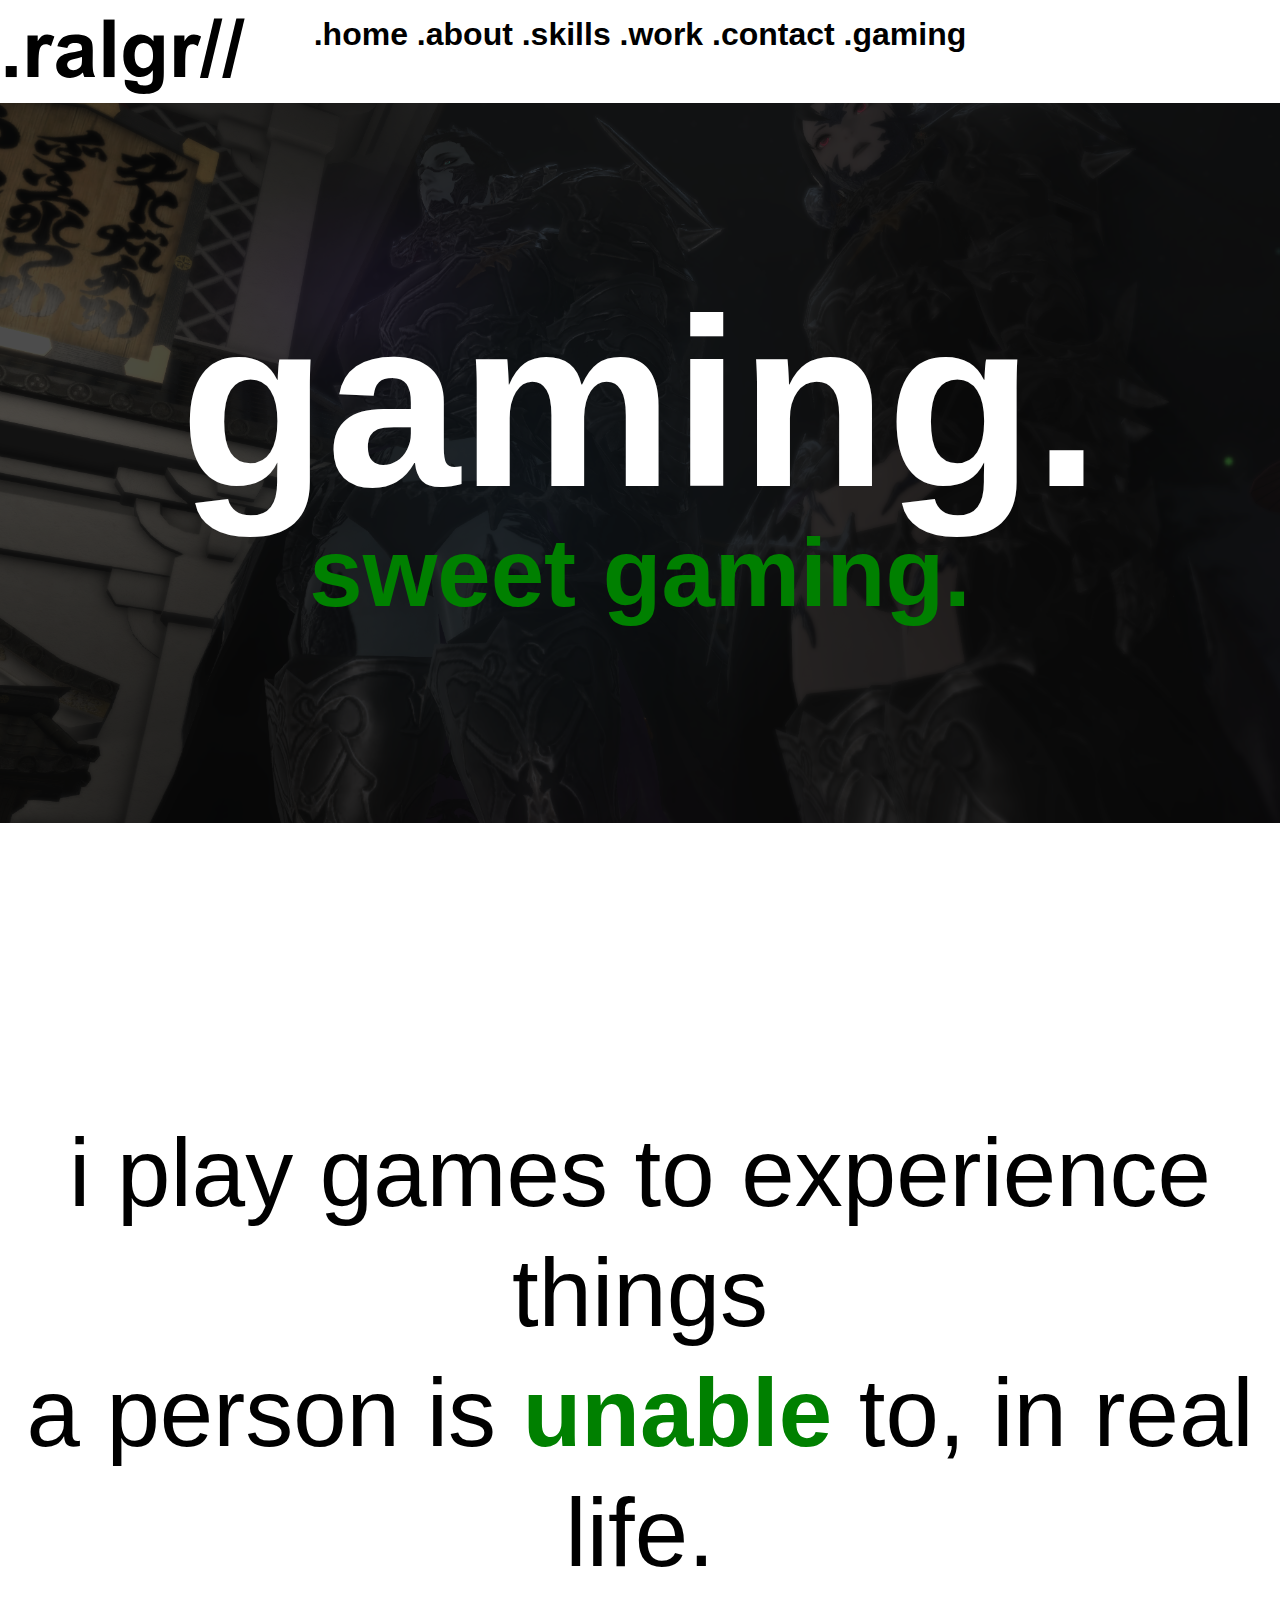
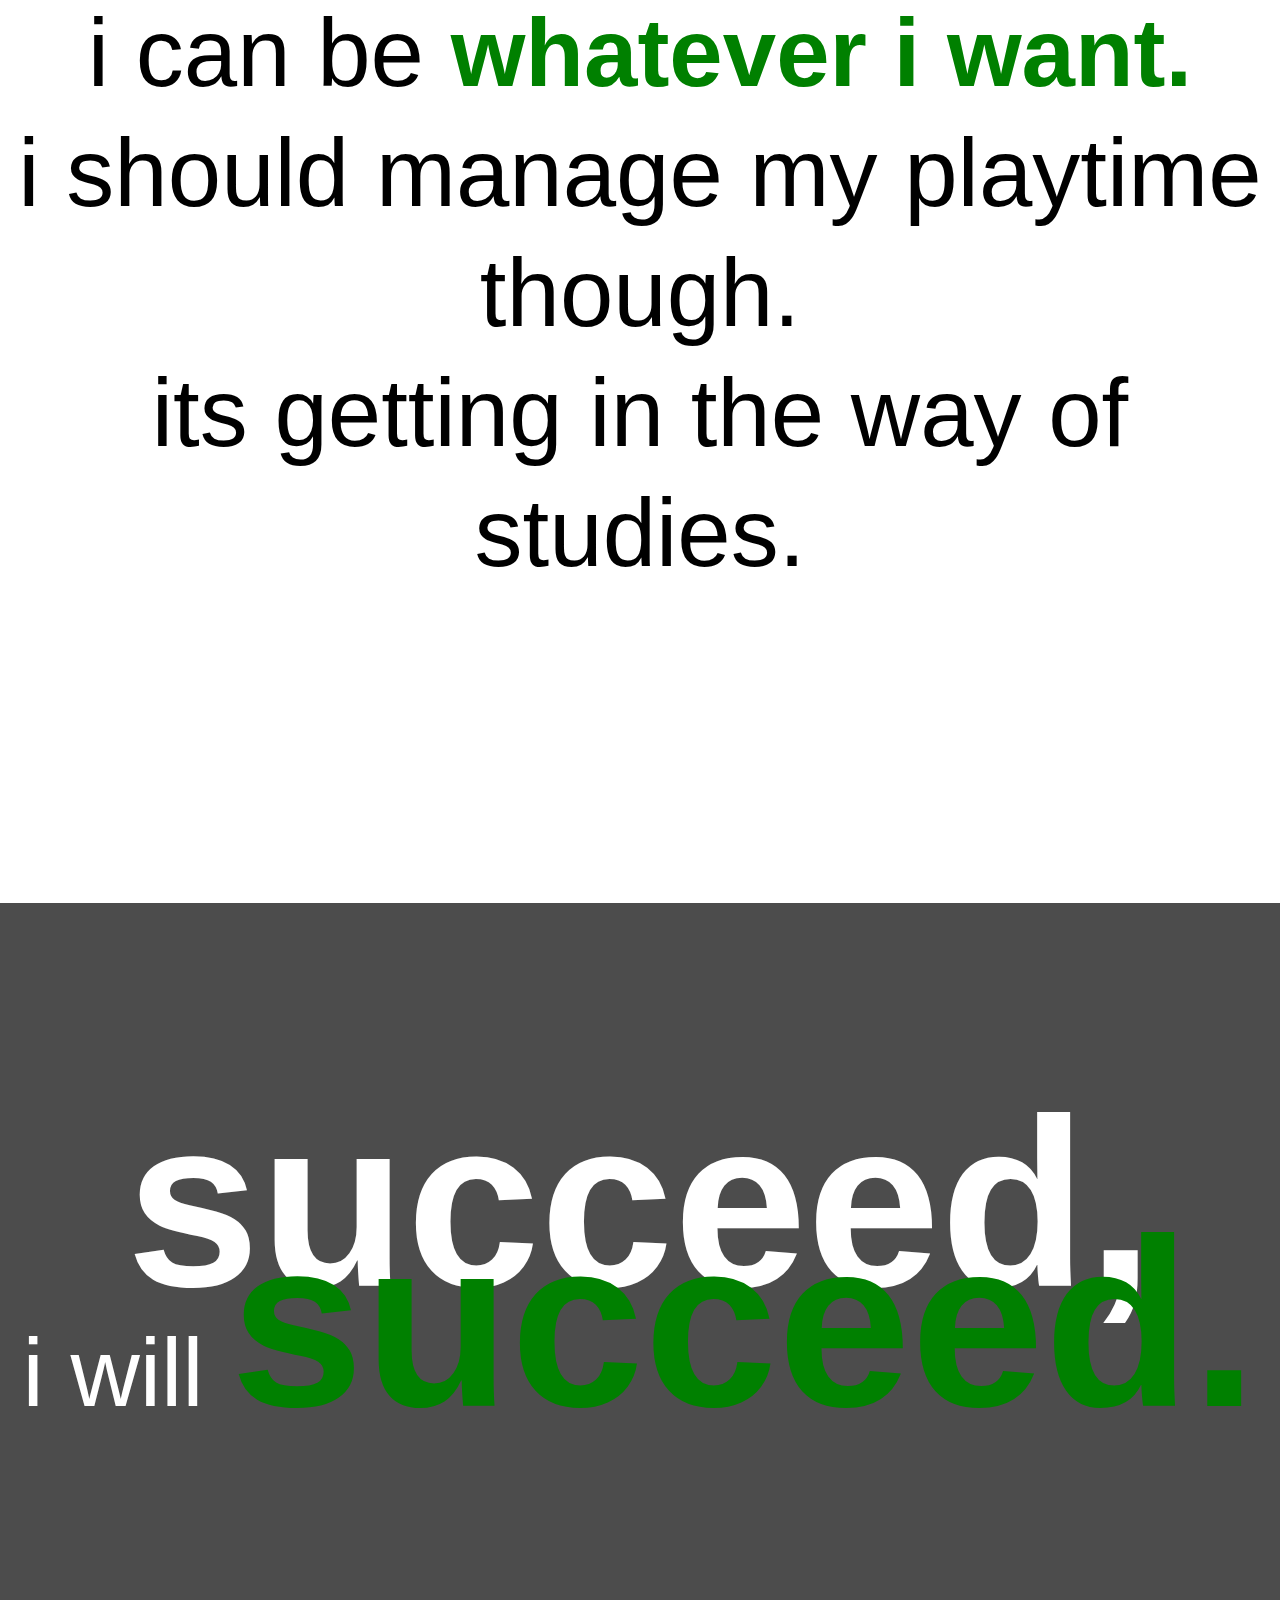
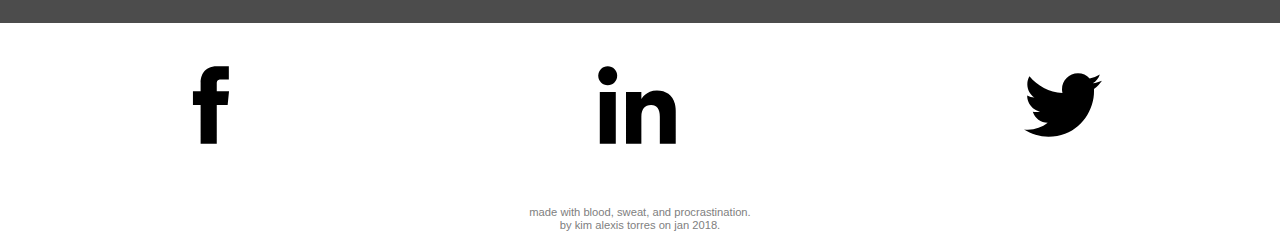
<file: gaming.html>
<!DOCTYPE html>
<html lang="en">
<head>
    <meta charset="UTF-8">
    <meta name="viewport" content="width=device-width, initial-scale=1.0">
    <meta http-equiv="X-UA-Compatible" content="ie=edge">
    <title>.ralgr//gaming</title>
    <link rel="stylesheet" href="css/main.css" type="text/css" />
</head>
<body>
    <div class="wrapper">
        
        <!--headerrow-->
        <div class="row">
            <div class="col-12">
                
                <!--logo-->
                <div class="logo">
                        <img src="img/ralgrlogo.svg" alt="ralgrlogo.svg"></img>
                </div><!--end/logo-->
                
                <!--mobile navigation menu-->
                <input id="navtrigger" type="checkbox" class="navtrigger"/>
                <label for="navtrigger"><img class="navbutton" src="img/downarrow.svg"></img></label>
                
                <!--navigation links-->
                <div class="navbar">
                    <ul class="dropstyle">
                        <li><a href="home.html">.home</a></li>
                        <li><a href="about.html">.about</a></li>
                        <li><a href="skills.html">.skills</a></li>
                        <li><a href="work.html">.work</a></li>
                        <li><a href="contact.html">.contact</a></li>
                        <li><a href="gaming.html">.gaming</a></li>
                    </ul>
                </div><!--end/navbar-->
                
            </div><!--end/col-12 (logo and navigation)-->
        </div><!--end/row  (logo and navigation)-->
        
<!--contents start here-->

        <!--contentrow-->
        <div class="row">
            <div class="col-12">
                
                <!--contentrow-->
        <div class="row">
            <div class="col-12">
                
                <!--hero image 3-->
                <div id="hero4" class="fontwhite">
                    <div class="inner">
                        <!--hero image text-->
                        <div class="content">
                            <p> <span>gaming.</span> 
                                <br><span class="hometxt"><span class="emphasize">sweet gaming.</span></span>
                                
                            </p>
                        </div><!--end/content-->
                    </div><!--end/inner-->
                </div><!--end/hero-->
                
            </div><!--end/col-12-->
        </div><!--end/col-12 (contentrow)-->
        
            <!--contentrow2-->
        <div class="row">
            <div class="col-12">
                
                <!--content block text-->
                <div class="content txtblock">
                    <p>
                        <span class="hometxt">i play games to experience things
                        <br>a person is <span class="emphasize">unable</span> to, 
                        in real life. 
                        <br>i can be <span class="emphasize">whatever i want.</span> 
                        <br>i should manage my playtime though.
                        <br>its getting in the way of studies.
                        <br>&nbsp
                        </span>
                    </p>
                </div><!--end/content, txtblock-->
            
            </div><!--end/col-12-->
        </div><!--end/row (contentrow2)-->
        
 <!--contentrow-->
        <div class="row">
            <div class="col-12">
                
                <!--hero image 3-->
                <div id="hero3" class="fontwhite">
                    <div class="inner">
                        <!--hero image text-->
                        <div class="content">
                            <p> <span>succeed,</span> 
                                <br><span class="hometxt">
                                        i will
                                    </span>
                                        <span class="emphasize">
                                             succeed.
                                        </span>
                            </p>
                        </div><!--end/content-->
                    </div><!--end/inner-->
                </div><!--end/hero-->
                
            </div><!--end/col-12-->
        </div><!--end/col-12 (contentrow)-->
        

<!--contents end-->

        <!--footerrow-->
        <div class="row">
            <div class="col-12">
                
                <div class="footer">
                    <ul>
                        <li class="fb linkformat"><a href="https://www.facebook.com/natsu.dragneel.of.FT"><img src="img/if_facebook_2136487.svg"></a></img></li>
                        <li class="in linkformat"><a href="https://www.linkedin.com/in/kim-alexis-torres-ba55a266/"><img src="img/if_linkedin_2136489.svg"></a></img></li>
                        <li class="tw linkformat"><a href="https://twitter.com/noblelosersvn"><img src="img/if_twitter_2136496.svg"></a></img></li>
                    </ul>
                    <p class="footnote">made with blood, sweat, and procrastination. <br>by kim alexis torres on jan 2018.</p>
                </div><!--end/footer-->
                
            </div><!--end/col-12-->
        </div><!--end/row  (footer)-->
        
</div><!--end/wrapper-->
</body>
</html>
</file>
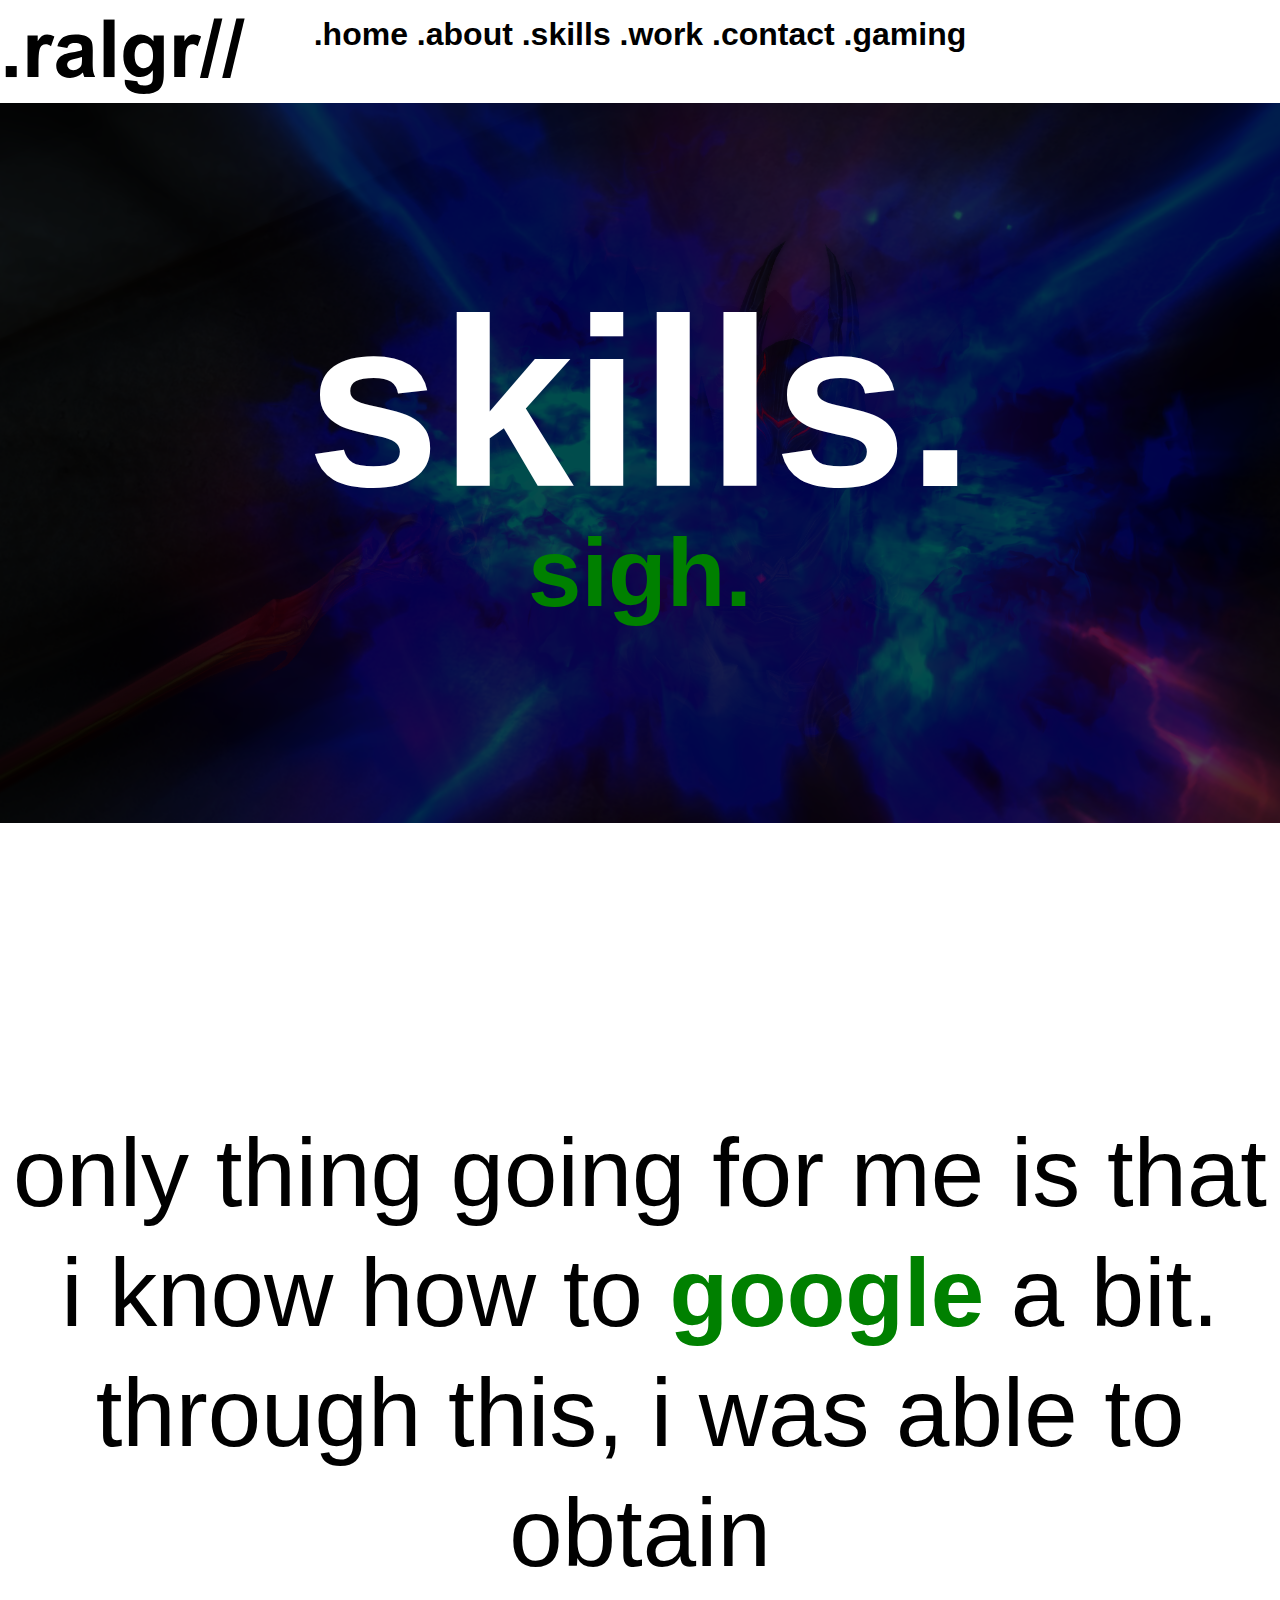
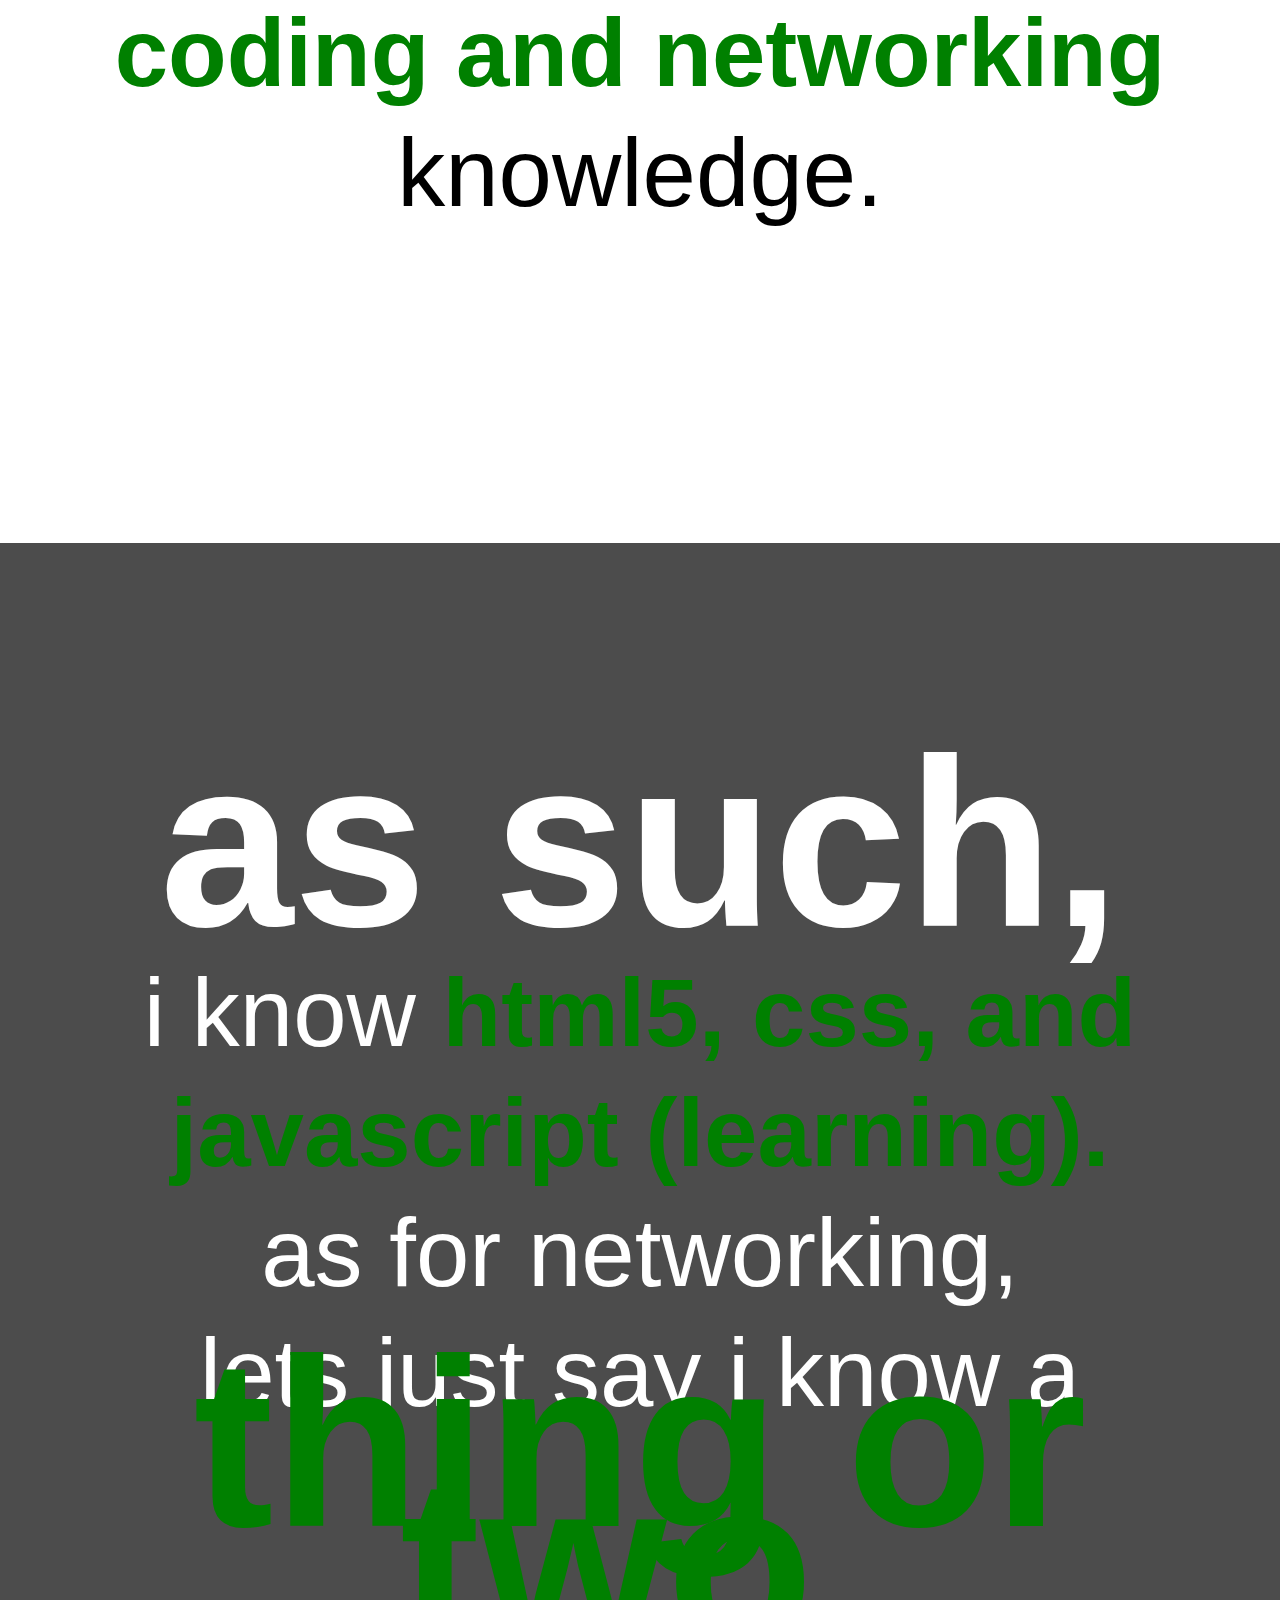
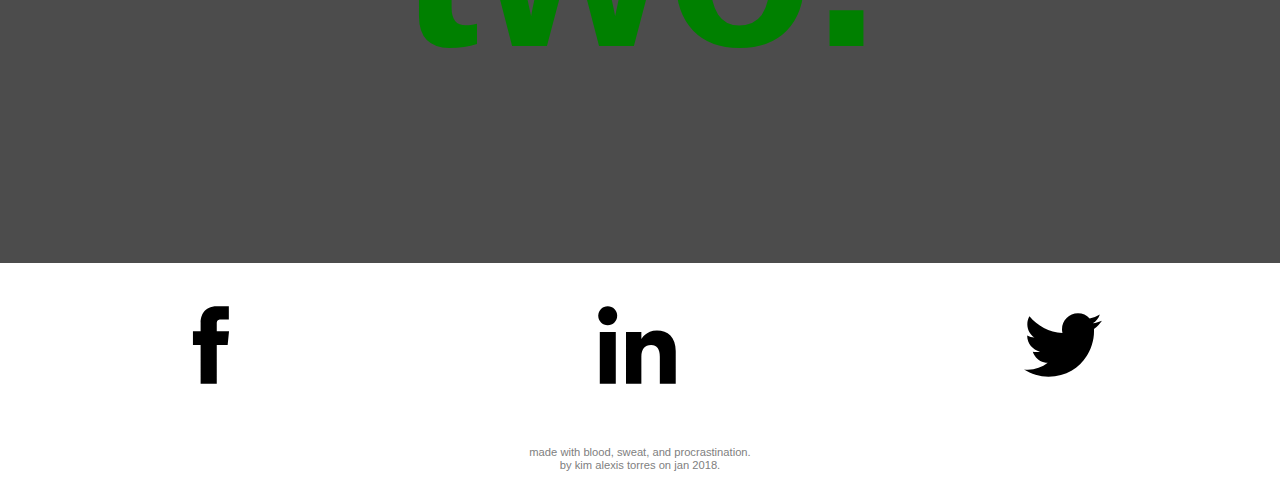
<file: skills.html>
<!DOCTYPE html>
<html lang="en">
<head>
    <meta charset="UTF-8">
    <meta name="viewport" content="width=device-width, initial-scale=1.0">
    <meta http-equiv="X-UA-Compatible" content="ie=edge">
    <title>.ralgr//skills</title>
    <link rel="stylesheet" href="css/main.css" type="text/css" />
</head>
<body>
    <div class="wrapper">
        
        <!--headerrow-->
        <div class="row">
            <div class="col-12">
                
                <!--logo-->
                <div class="logo">
                        <img src="img/ralgrlogo.svg" alt="ralgrlogo.svg"></img>
                </div><!--end/logo-->
                
                <!--mobile navigation menu-->
                <input id="navtrigger" type="checkbox" class="navtrigger"/>
                <label for="navtrigger"><img class="navbutton" src="img/downarrow.svg"></img></label>
                
                <!--navigation links-->
                <div class="navbar">
                    <ul class="dropstyle">
                        <li><a href="home.html">.home</a></li>
                        <li><a href="about.html">.about</a></li>
                        <li><a href="skills.html">.skills</a></li>
                        <li><a href="work.html">.work</a></li>
                        <li><a href="contact.html">.contact</a></li>
                        <li><a href="gaming.html">.gaming</a></li>
                    </ul>
                </div><!--end/navbar-->
                
            </div><!--end/col-12 (logo and navigation)-->
        </div><!--end/row  (logo and navigation)-->
        
<!--contents start here-->

        <!--contentrow-->
        <div class="row">
            <div class="col-12">
                
                <!--contentrow-->
        <div class="row">
            <div class="col-12">
                
                <!--hero image 3-->
                <div id="hero3" class="fontwhite">
                    <div class="inner">
                        <!--hero image text-->
                        <div class="content">
                            <p> <span>skills.</span> 
                                <br><span class="hometxt"><span class="emphasize">sigh.</span></span>
                                
                            </p>
                        </div><!--end/content-->
                    </div><!--end/inner-->
                </div><!--end/hero-->
                
            </div><!--end/col-12-->
        </div><!--end/col-12 (contentrow)-->
        
            <!--contentrow2-->
        <div class="row">
            <div class="col-12">
                
                <!--content block text-->
                <div class="content txtblock">
                    <p>
                        <span class="hometxt">only thing going for me is that
                        <br>i know how to <span class="emphasize">google</span> a bit.
                        <br>through this, i was able to obtain 
                        <br><span class="emphasize">coding and networking</span> knowledge.
                        <br>&nbsp
                        </span>
                    </p>
                </div><!--end/content, txtblock-->
            
            </div><!--end/col-12-->
        </div><!--end/row (contentrow2)-->
        
 <!--contentrow-->
        <div class="row">
            <div class="col-12">
                
                <!--hero image 3-->
                <div id="hero4" class="fontwhite">
                    <div class="inner">
                        <!--hero image text-->
                        <div class="content">
                            <p> <span>as such,</span> 
                                <br><span class="hometxt">
                                        i know 
                                        <span class="emphasize">
                                                html5, css, and javascript (learning).
                                        </span>
                                        <br>as for networking,
                                        <br>lets just say i know a
                                    </span>
                                        <span class="emphasize">
                                             thing or two.
                                        </span>
                            </p>
                        </div><!--end/content-->
                    </div><!--end/inner-->
                </div><!--end/hero-->
                
            </div><!--end/col-12-->
        </div><!--end/col-12 (contentrow)-->
        

<!--contents end-->

        <!--footerrow-->
        <div class="row">
            <div class="col-12">
                
                <div class="footer">
                    <ul>
                        <li class="fb linkformat"><a href="https://www.facebook.com/natsu.dragneel.of.FT"><img src="img/if_facebook_2136487.svg"></a></img></li>
                        <li class="in linkformat"><a href="https://www.linkedin.com/in/kim-alexis-torres-ba55a266/"><img src="img/if_linkedin_2136489.svg"></a></img></li>
                        <li class="tw linkformat"><a href="https://twitter.com/noblelosersvn"><img src="img/if_twitter_2136496.svg"></a></img></li>
                    </ul>
                    <p class="footnote">made with blood, sweat, and procrastination. <br>by kim alexis torres on jan 2018.</p>
                </div><!--end/footer-->
                
            </div><!--end/col-12-->
        </div><!--end/row  (footer)-->
        
</div><!--end/wrapper-->
</body>
</html>
</file>
<file: css/main.css>
/*base*/
* {
  box-sizing: border-box; }

[class*='col-'] {
  float: left;
  padding-right: 10px;
  min-height: 1px; }

[class*='col-']:last-of-type {
  padding-right: 0; }

.wrapper {
  width: 100%;
  display: table; }

/*clearfix*/
.row:before, .row:after {
  content: "";
  clear: both;
  display: table; }

/*fluidimages*/
img {
  max-width: 100%;
  height: auto; }

/*columns*/
.col-12 {
  width: 100%; }

.col-1 {
  width: 8.333%; }

.col-2 {
  width: 16.666%; }

.col-3 {
  width: 24.99%; }

.col-4 {
  width: 33.32%; }

.col-5 {
  width: 41.656%; }

.col-6 {
  width: 49.98%; }

.col-7 {
  width: 58.31%; }

.col-8 {
  width: 66.64%; }

.col-9 {
  width: 74.97%; }

.col-10 {
  width: 83.3%; }

.col-11 {
  width: 91.63%; }

/*offset*/
.offset-1 {
  margin-left: 8.333%; }

.offset-2 {
  margin-left: 16.666%; }

.offset-3 {
  margin-left: 24.99%; }

.offset-4 {
  margin-left: 33.32%; }

.offset-5 {
  margin-left: 41.656%; }

.offset-6 {
  margin-left: 49.98%; }

.offset-7 {
  margin-left: 58.31%; }

.offset-8 {
  margin-left: 66.64%; }

.offset-9 {
  margin-left: 74.97%; }

.offset-10 {
  margin-left: 83.3%; }

.offset-11 {
  margin-left: 91.63%; }

a:link {
  text-decoration: none; }

a:visited {
  color: black; }

a:hover {
  transition: background-color 0.7s ease-out;
  color: white;
  background: darkgreen; }

/*default link properties*/
.linkformat {
  text-align: center;
  font-weight: bold;
  display: block;
  font-size: 2em;
  width: 100%;
  background: white; }

/*sitewide list properties*/
ul {
  overflow: hidden;
  margin: 0;
  padding: 0; }

li {
  list-style: none; }

/*logo properties*/
.logo {
  background: white;
  height: 100%;
  width: 100%;
  margin-top: 1em; }

/*dropdown menu button styling*/
.navbutton {
  width: 2em;
  height: 2em;
  display: block;
  margin: 0 auto; }

/*navigation bar styling and exclusive properties*/
.navbar {
  width: 100%;
  display: block; }
  .navbar .dropstyle {
    display: block;
    margin: 0 auto;
    font-weight: bold;
    font-size: 2em;
    width: 100%; }
  .navbar ul {
    margin: 100%;
    margin: 0 auto;
    text-align: center; }
    .navbar ul li {
      border-bottom: 1px solid grey; }

/*very large devices, wide screen desktops*/
@media screen and (min-width: 1200px) {
  .navbar {
    display: block !important; }

  a:link {
    text-decoration: none;
    color: black; }

  a:visited {
    color: black; }

  .linkformat {
    text-align: center;
    font-weight: bold;
    display: block;
    font-size: 2em;
    width: 100%;
    background: white;
    text-decoration: none; }

  .logo {
    background: white;
    height: 20%;
    width: 20%;
    margin-top: 1em;
    float: left; }

  /*dropdown menu button styling*/
  .navbutton {
    width: 2em;
    height: 2em;
    display: none;
    margin: 0 auto; }

  .navbar .dropstyle {
    background: transparent; }

  .navbar {
    margin-top: 1em;
    width: 60%;
    float: left; }
    .navbar ul {
      width: 100%; }
      .navbar ul li {
        width: 16.66666666667%;
        border-bottom: none;
        display: inline; } }
/*content properties*/
.content {
  text-align: center;
  line-height: 0.5em;
  font-weight: bold;
  font-size: 3.5em;
  width: 100%;
  height: 100%;
  display: table; }

.justify {
  text-align: justify; }

/*defines how much of hero image is seen and darkening level*/
.inner {
  min-height: 13em;
  background: rgba(0, 0, 0, 0.7); }

/*very large devices, wide screen desktops*/
@media screen and (min-width: 1200px) {
  /*content properties*/
  .content {
    text-align: center;
    line-height: 0.5em;
    font-weight: bold;
    font-size: 15em;
    width: 100%;
    height: 100%;
    display: table; }

  .inner {
    min-height: 35em;
    background: rgba(0, 0, 0, 0.7); } }
/*footer styling*/
.footer .fb {
  background: lightblue; }
.footer .in {
  background: darkblue; }
.footer .tw {
  background: cyan; }

@media screen and (min-width: 768px) {
  .footer ul {
    width: 100%; }
    .footer ul li {
      display: inline-block;
      width: 32.941%;
      background: red;
      margin: 0 auto; } }
/*very large devices, wide screen desktops*/
@media screen and (min-width: 1200px) {
  .footer .fb {
    background: white; }
  .footer .in {
    background: white; }
  .footer .tw {
    background: white; }

  .fb:hover {
    transition: background-color 0.7s ease-out;
    background: lightblue; }
    .fb:hover a {
      background: none; }

  .in:hover {
    transition: background-color 0.7s ease-out;
    background: darkblue; }
    .in:hover a {
      background: none; }

  .tw:hover {
    transition: background-color 0.7s ease-out;
    background: cyan; }
    .tw:hover a {
      background: none; } }
/*form styling taken from https://www.sanwebe.com/2014/08/css-html-forms-designs*/
.form-style-6 {
  font: 95% Arial, Helvetica, sans-serif;
  max-width: 400px;
  margin: 0.7em auto;
  padding: 1em;
  background: transparent; }

.form-style-6 input[type="text"],
.form-style-6 input[type="date"],
.form-style-6 input[type="datetime"],
.form-style-6 input[type="email"],
.form-style-6 input[type="number"],
.form-style-6 input[type="search"],
.form-style-6 input[type="time"],
.form-style-6 input[type="url"],
.form-style-6 textarea,
.form-style-6 select {
  -webkit-transition: all 0.30s ease-in-out;
  -moz-transition: all 0.30s ease-in-out;
  -ms-transition: all 0.30s ease-in-out;
  -o-transition: all 0.30s ease-in-out;
  outline: none;
  width: 100%;
  background: rgba(0, 0, 0, 0.5);
  margin-bottom: 4%;
  border: 0.0625em solid grey;
  padding: 3%;
  color: grey; }

.form-style-6 input[type="text"]:focus,
.form-style-6 input[type="date"]:focus,
.form-style-6 input[type="datetime"]:focus,
.form-style-6 input[type="email"]:focus,
.form-style-6 input[type="number"]:focus,
.form-style-6 input[type="search"]:focus,
.form-style-6 input[type="time"]:focus,
.form-style-6 input[type="url"]:focus,
.form-style-6 textarea:focus,
.form-style-6 select:focus {
  box-shadow: 0 0 0.3em green;
  padding: 3%;
  border: 1px solid green; }

.form-style-6 input[type="submit"],
.form-style-6 input[type="button"] {
  width: 100%;
  padding: 3%;
  background: darkgreen;
  border-top-style: none;
  border-right-style: none;
  border-left-style: none;
  color: white; }

.form-style-6 input[type="submit"]:hover,
.form-style-6 input[type="button"]:hover {
  cursor: pointer; }

/*! normalize.css v7.0.0 | MIT License | github.com/necolas/normalize.css */
/* Document
   ========================================================================== */
/**
 * 1. Correct the line height in all browsers.
 * 2. Prevent adjustments of font size after orientation changes in
 *    IE on Windows Phone and in iOS.
 */
html {
  line-height: 1.15;
  /* 1 */
  -ms-text-size-adjust: 100%;
  /* 2 */
  -webkit-text-size-adjust: 100%;
  /* 2 */ }

/* Sections
   ========================================================================== */
/**
 * Remove the margin in all browsers (opinionated).
 */
body {
  margin: 0; }

/**
 * Add the correct display in IE 9-.
 */
article,
aside,
footer,
header,
nav,
section {
  display: block; }

/**
 * Correct the font size and margin on `h1` elements within `section` and
 * `article` contexts in Chrome, Firefox, and Safari.
 */
h1 {
  font-size: 2em;
  margin: 0.67em 0; }

/* Grouping content
   ========================================================================== */
/**
 * Add the correct display in IE 9-.
 * 1. Add the correct display in IE.
 */
figcaption,
figure,
main {
  /* 1 */
  display: block; }

/**
 * Add the correct margin in IE 8.
 */
figure {
  margin: 1em 40px; }

/**
 * 1. Add the correct box sizing in Firefox.
 * 2. Show the overflow in Edge and IE.
 */
hr {
  box-sizing: content-box;
  /* 1 */
  height: 0;
  /* 1 */
  overflow: visible;
  /* 2 */ }

/**
 * 1. Correct the inheritance and scaling of font size in all browsers.
 * 2. Correct the odd `em` font sizing in all browsers.
 */
pre {
  font-family: monospace, monospace;
  /* 1 */
  font-size: 1em;
  /* 2 */ }

/* Text-level semantics
   ========================================================================== */
/**
 * 1. Remove the gray background on active links in IE 10.
 * 2. Remove gaps in links underline in iOS 8+ and Safari 8+.
 */
a {
  background-color: transparent;
  /* 1 */
  -webkit-text-decoration-skip: objects;
  /* 2 */ }

/**
 * 1. Remove the bottom border in Chrome 57- and Firefox 39-.
 * 2. Add the correct text decoration in Chrome, Edge, IE, Opera, and Safari.
 */
abbr[title] {
  border-bottom: none;
  /* 1 */
  text-decoration: underline;
  /* 2 */
  text-decoration: underline dotted;
  /* 2 */ }

/**
 * Prevent the duplicate application of `bolder` by the next rule in Safari 6.
 */
b,
strong {
  font-weight: inherit; }

/**
 * Add the correct font weight in Chrome, Edge, and Safari.
 */
b,
strong {
  font-weight: bolder; }

/**
 * 1. Correct the inheritance and scaling of font size in all browsers.
 * 2. Correct the odd `em` font sizing in all browsers.
 */
code,
kbd,
samp {
  font-family: monospace, monospace;
  /* 1 */
  font-size: 1em;
  /* 2 */ }

/**
 * Add the correct font style in Android 4.3-.
 */
dfn {
  font-style: italic; }

/**
 * Add the correct background and color in IE 9-.
 */
mark {
  background-color: #ff0;
  color: #000; }

/**
 * Add the correct font size in all browsers.
 */
small {
  font-size: 80%; }

/**
 * Prevent `sub` and `sup` elements from affecting the line height in
 * all browsers.
 */
sub,
sup {
  font-size: 75%;
  line-height: 0;
  position: relative;
  vertical-align: baseline; }

sub {
  bottom: -0.25em; }

sup {
  top: -0.5em; }

/* Embedded content
   ========================================================================== */
/**
 * Add the correct display in IE 9-.
 */
audio,
video {
  display: inline-block; }

/**
 * Add the correct display in iOS 4-7.
 */
audio:not([controls]) {
  display: none;
  height: 0; }

/**
 * Remove the border on images inside links in IE 10-.
 */
img {
  border-style: none; }

/**
 * Hide the overflow in IE.
 */
svg:not(:root) {
  overflow: hidden; }

/* Forms
   ========================================================================== */
/**
 * 1. Change the font styles in all browsers (opinionated).
 * 2. Remove the margin in Firefox and Safari.
 */
button,
input,
optgroup,
select,
textarea {
  font-family: sans-serif;
  /* 1 */
  font-size: 100%;
  /* 1 */
  line-height: 1.15;
  /* 1 */
  margin: 0;
  /* 2 */ }

/**
 * Show the overflow in IE.
 * 1. Show the overflow in Edge.
 */
button,
input {
  /* 1 */
  overflow: visible; }

/**
 * Remove the inheritance of text transform in Edge, Firefox, and IE.
 * 1. Remove the inheritance of text transform in Firefox.
 */
button,
select {
  /* 1 */
  text-transform: none; }

/**
 * 1. Prevent a WebKit bug where (2) destroys native `audio` and `video`
 *    controls in Android 4.
 * 2. Correct the inability to style clickable types in iOS and Safari.
 */
button,
html [type="button"],
[type="reset"],
[type="submit"] {
  -webkit-appearance: button;
  /* 2 */ }

/**
 * Remove the inner border and padding in Firefox.
 */
button::-moz-focus-inner,
[type="button"]::-moz-focus-inner,
[type="reset"]::-moz-focus-inner,
[type="submit"]::-moz-focus-inner {
  border-style: none;
  padding: 0; }

/**
 * Restore the focus styles unset by the previous rule.
 */
button:-moz-focusring,
[type="button"]:-moz-focusring,
[type="reset"]:-moz-focusring,
[type="submit"]:-moz-focusring {
  outline: 1px dotted ButtonText; }

/**
 * Correct the padding in Firefox.
 */
fieldset {
  padding: 0.35em 0.75em 0.625em; }

/**
 * 1. Correct the text wrapping in Edge and IE.
 * 2. Correct the color inheritance from `fieldset` elements in IE.
 * 3. Remove the padding so developers are not caught out when they zero out
 *    `fieldset` elements in all browsers.
 */
legend {
  box-sizing: border-box;
  /* 1 */
  color: inherit;
  /* 2 */
  display: table;
  /* 1 */
  max-width: 100%;
  /* 1 */
  padding: 0;
  /* 3 */
  white-space: normal;
  /* 1 */ }

/**
 * 1. Add the correct display in IE 9-.
 * 2. Add the correct vertical alignment in Chrome, Firefox, and Opera.
 */
progress {
  display: inline-block;
  /* 1 */
  vertical-align: baseline;
  /* 2 */ }

/**
 * Remove the default vertical scrollbar in IE.
 */
textarea {
  overflow: auto; }

/**
 * 1. Add the correct box sizing in IE 10-.
 * 2. Remove the padding in IE 10-.
 */
[type="checkbox"],
[type="radio"] {
  box-sizing: border-box;
  /* 1 */
  padding: 0;
  /* 2 */ }

/**
 * Correct the cursor style of increment and decrement buttons in Chrome.
 */
[type="number"]::-webkit-inner-spin-button,
[type="number"]::-webkit-outer-spin-button {
  height: auto; }

/**
 * 1. Correct the odd appearance in Chrome and Safari.
 * 2. Correct the outline style in Safari.
 */
[type="search"] {
  -webkit-appearance: textfield;
  /* 1 */
  outline-offset: -2px;
  /* 2 */ }

/**
 * Remove the inner padding and cancel buttons in Chrome and Safari on macOS.
 */
[type="search"]::-webkit-search-cancel-button,
[type="search"]::-webkit-search-decoration {
  -webkit-appearance: none; }

/**
 * 1. Correct the inability to style clickable types in iOS and Safari.
 * 2. Change font properties to `inherit` in Safari.
 */
::-webkit-file-upload-button {
  -webkit-appearance: button;
  /* 1 */
  font: inherit;
  /* 2 */ }

/* Interactive
   ========================================================================== */
/*
 * Add the correct display in IE 9-.
 * 1. Add the correct display in Edge, IE, and Firefox.
 */
details,
menu {
  display: block; }

/*
 * Add the correct display in all browsers.
 */
summary {
  display: list-item; }

/* Scripting
   ========================================================================== */
/**
 * Add the correct display in IE 9-.
 */
canvas {
  display: inline-block; }

/**
 * Add the correct display in IE.
 */
template {
  display: none; }

/* Hidden
   ========================================================================== */
/**
 * Add the correct display in IE 10-.
 */
[hidden] {
  display: none; }

body {
  font-family: Arial, sans-serif; }

/*text styling classes*/
.hometxt {
  font-weight: 500;
  font-size: 0.4em;
  line-height: 0.1em; }

.emphasize {
  font-weight: bold;
  color: green; }

.footnote {
  text-align: center;
  color: grey;
  font-size: 0.7em; }

.txtblock {
  background: white; }

.fontwhite {
  color: white; }

.fontblack {
  color: black; }

/*hero images*/
/*green backlit keyboard*/
#hero {
  background-image: url("../img/pexels-photo-51415.jpeg");
  background-position: center center;
  background-attachment: fixed;
  background-size: cover; }

/*multicoloured cacti*/
#hero2 {
  background-image: url("../img/pexels-photo-311458.jpeg");
  background-position: center center;
  background-attachment: fixed;
  background-size: cover; }

/*ffxiv*/
#hero3 {
  background-image: url("../img/ffxiv_03122017_190610.png");
  background-position: center center;
  background-attachment: fixed;
  background-size: cover; }

#hero4 {
  background-image: url("../img/ffxiv_20072017_010349.png");
  background-position: center center;
  background-attachment: fixed;
  background-size: cover; }

/*dropdown menu properties*/
.navtrigger {
  position: absolute;
  clip: rect(0, 0, 0, 0); }

.navtrigger:checked ~ .navbar {
  display: none; }

/*# sourceMappingURL=main.css.map */
</file>
